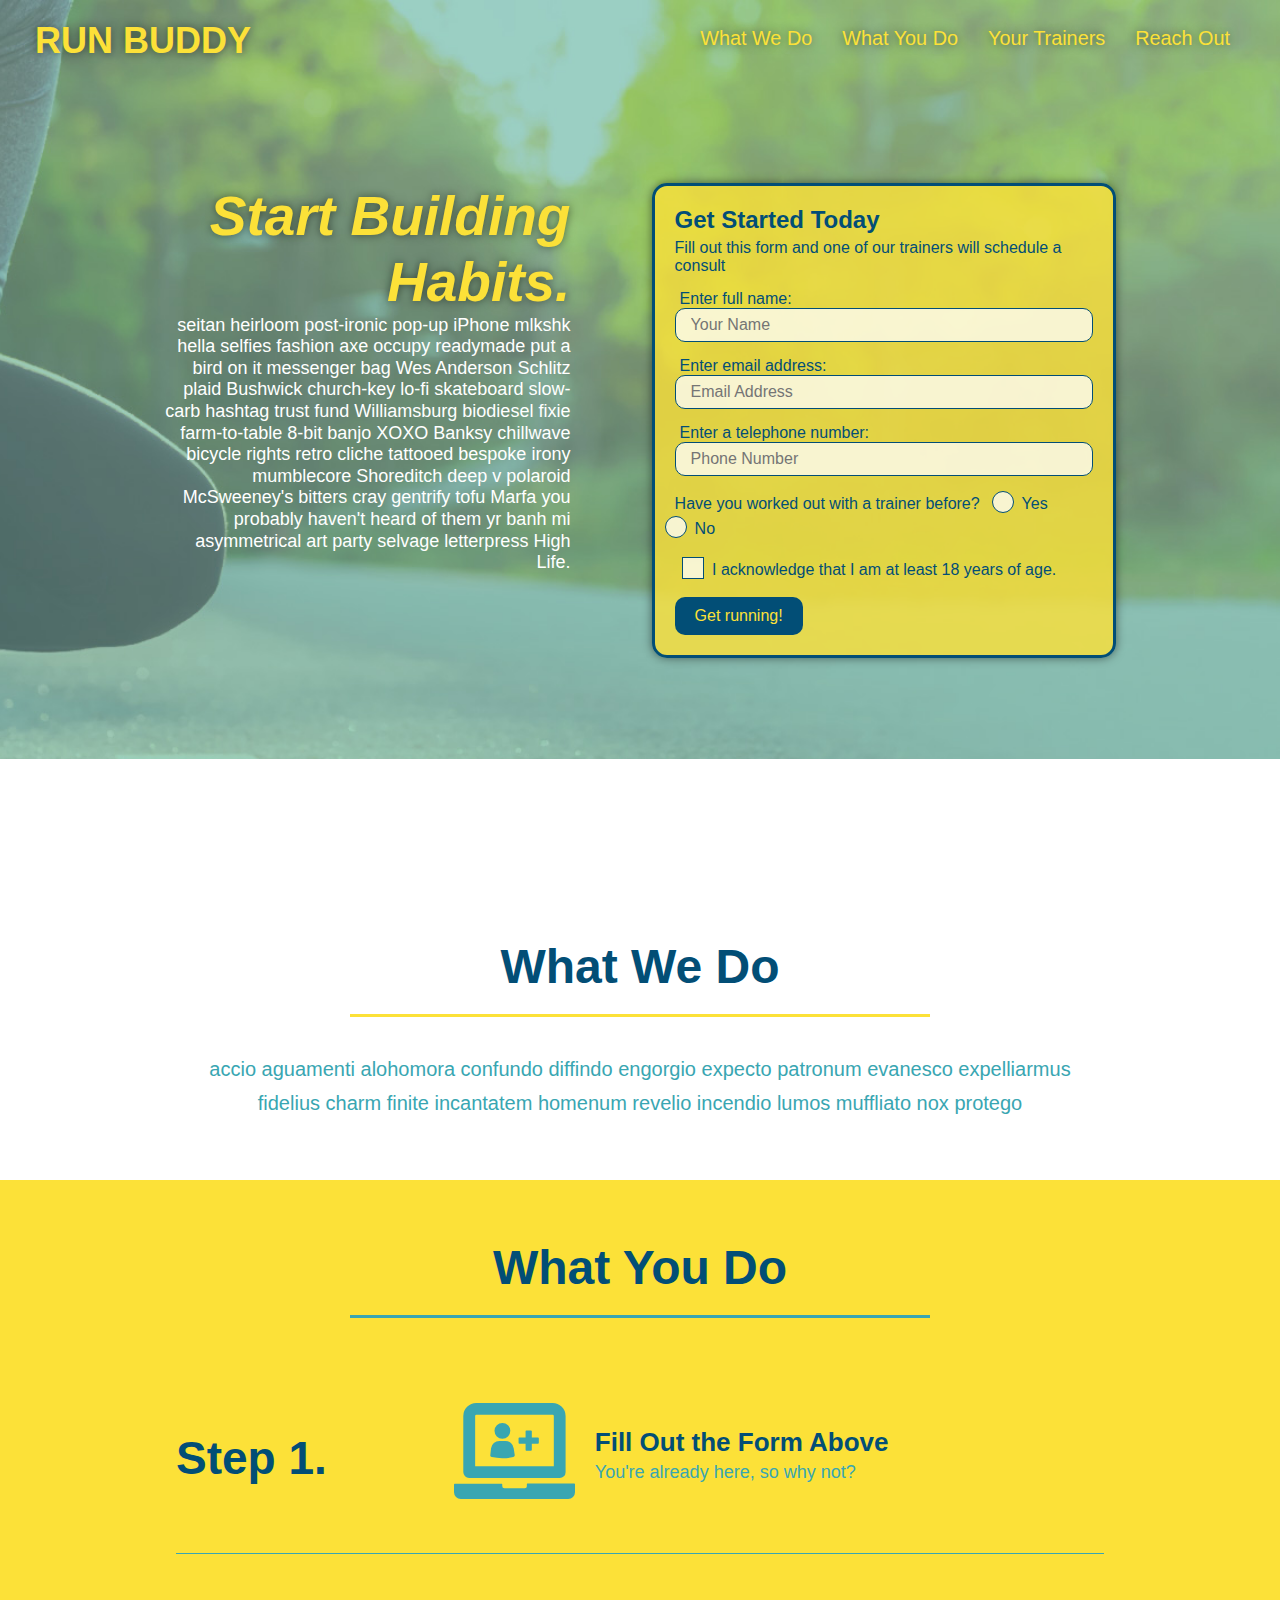
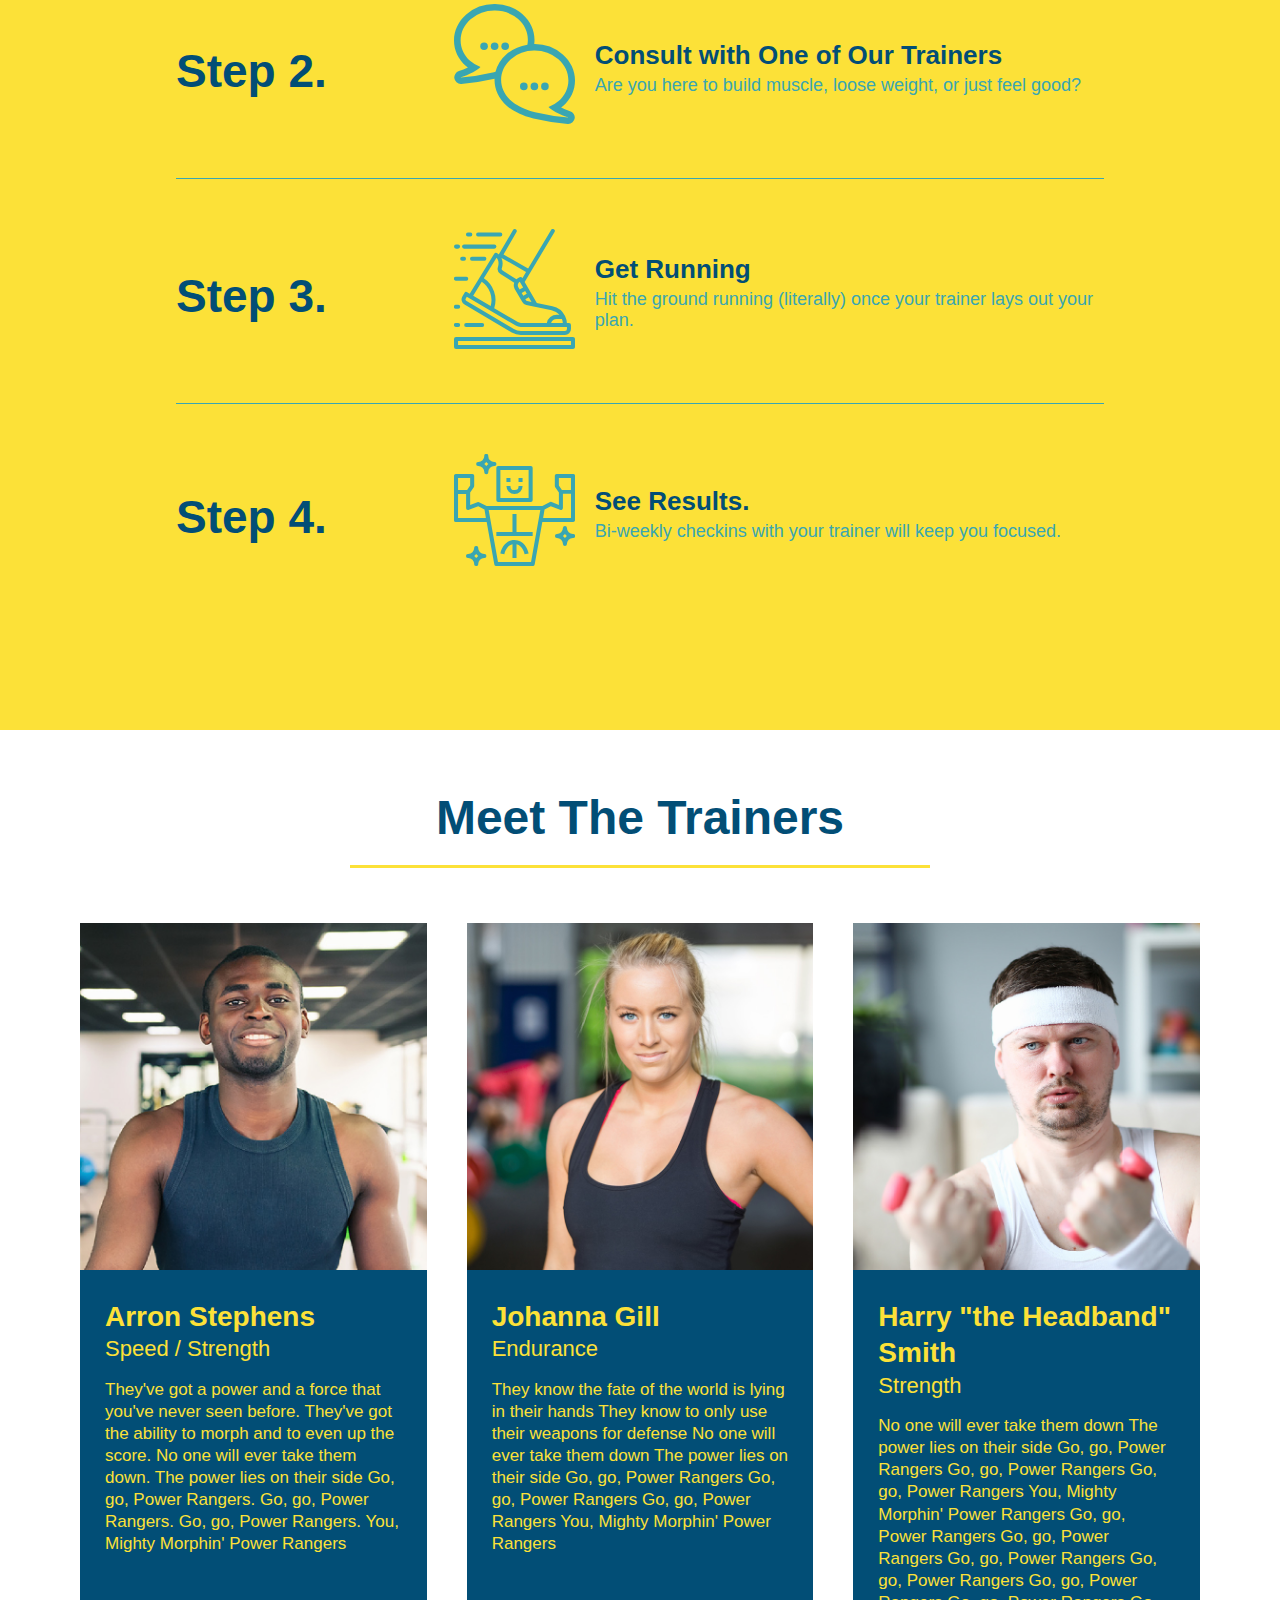
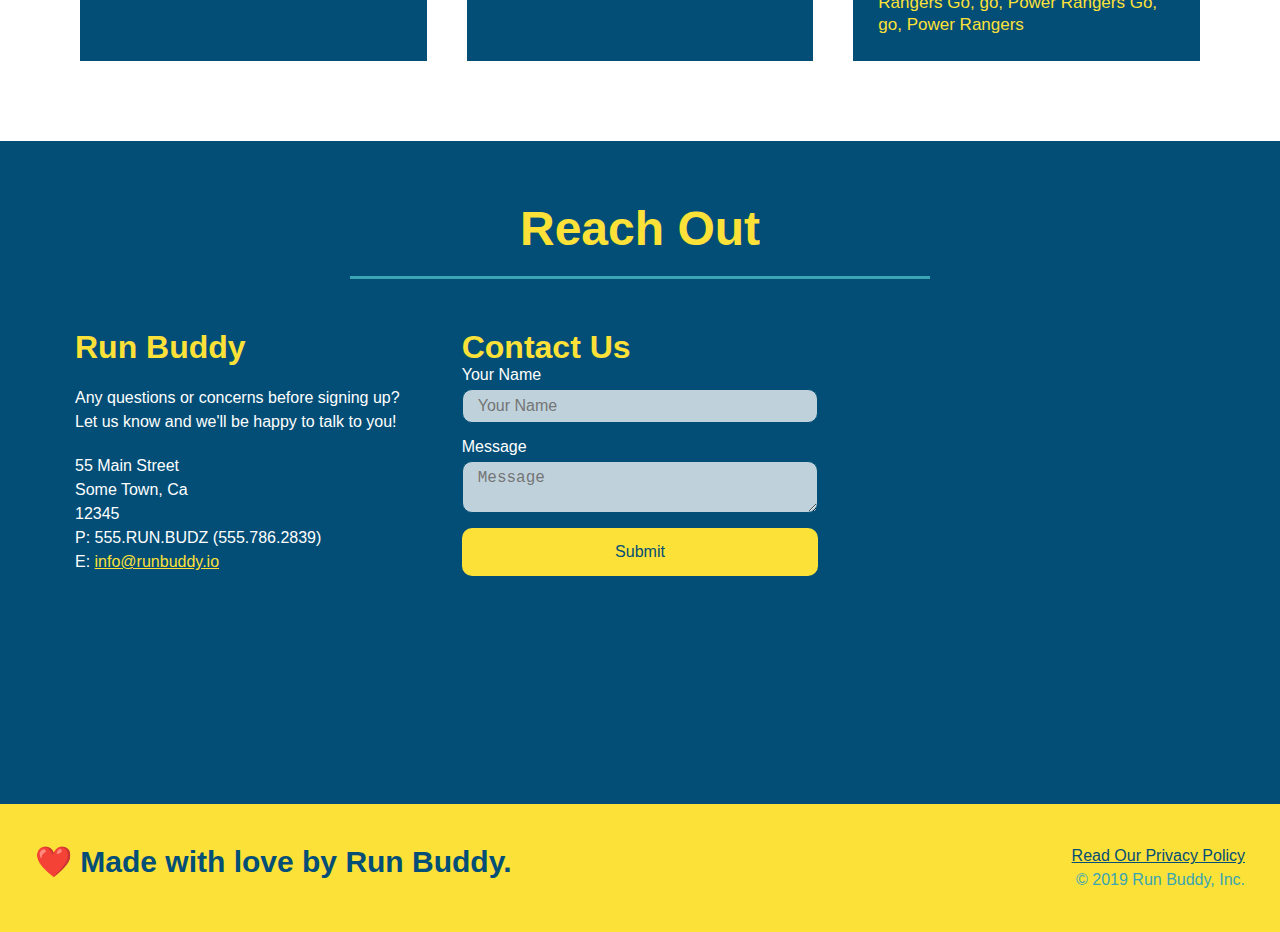
<file: index.html>
<!DOCTYPE html>
<html lang="en">
    <head>
        <link rel="stylesheet" href="./assets/css/style.css" />
        <meta charset="UTF-8"/>
        <title>Run Buddy</title>
        <meta name="viewport" content="width=device-width, initial-scale=1.0" />
    </head>
    <body>

<!-- navigation -->
<header>
  <h1> 
    <a href="/">RUN BUDDY</a>
    </h1>
  <nav>
    <!-- Unordered list element -->
    <ul>
        <!-- list each item -->
        <li>
            <!-- Anchor element -->
            <a href="#what-we-do">What We Do</a>
        </li>
        <li>
            <a href="#what-you-do">What You Do</a>
        </li>
        <li>
            <a href="#your-trainers">Your Trainers</a>
        </li>
        <li>
            <a href="#reach-out">Reach Out</a>
        </li>
    </ul>
  </nav>
</header>

<!-- hero section -->
<section class="hero">
    <div class="hero-cta">
    <h2>Start Building Habits.</h2>
        <p>seitan heirloom post-ironic pop-up iPhone mlkshk hella selfies fashion axe occupy readymade put a bird on it messenger bag Wes Anderson Schlitz plaid Bushwick church-key lo-fi skateboard slow-carb hashtag trust fund Williamsburg biodiesel fixie farm-to-table 8-bit banjo XOXO Banksy chillwave bicycle rights retro cliche tattooed bespoke irony mumblecore Shoreditch deep v polaroid McSweeney's bitters cray gentrify tofu Marfa you probably haven't heard of them yr banh mi asymmetrical art party selvage letterpress High Life.
        </p>
    </div>



    <div class="hero-form">
        <h3>Get Started Today</h3>
        <p> Fill out this form and one of our trainers will schedule a consult</p>
        <form>
            <label for="name">Enter full name:</label>
            <input type="text" class= "form-input" placeholder="Your Name" name="name" id="name"/>
            
            <label for="email">Enter email address:</label>
            <input type="email" class= "form-input" placeholder="Email Address" name="email" id="email" />

            <label for="phone">Enter a telephone number:</label>
            <input type="tel" class= "form-input" placeholder="Phone Number" name="phone" id="phone" />
            <p>
                Have you worked out with a trainer before?
                <span class="radio-wrapper">
                    <input type="radio" name="trainer-confirm" id="trainer-yes" />
                    <label for="trainer-yes">Yes</label>
                </span>
                <span class="radio-wrapper">
                    <input type="radio" name="trainer-confirm" id="trainer-no" />
                    <label for="trainer-no">No</label>
                </span>
            </p>
            <p>
                <span class="checkbox-wrapper">
                    <input type="checkbox" name="age-confirm" id="checkbox" />
                    <label for="checkbox"> I acknowledge that I am at least 18 years of age.</label>
                </span>
            </p>
            <button type="submit">
                Get running!
            </button>
        </form>
    </div>
</section>
<!-- end hero -->

<!-- hero/ jumbotron -->
<section>

</section>

<!-- "what we do" section -->
<section id="what-we-do" class="intro">
    <div class="flex-row">
    <h2 class="section-title primary-border">What We Do
    </h2>
    </div>

    <div class="flex-row">
    <p>
        accio aguamenti alohomora confundo diffindo engorgio expecto patronum evanesco expelliarmus fidelius charm finite incantatem homenum revelio incendio lumos muffliato nox protego 
    </p>
    </div>
</section>

<!-- "what you do" section -->
<section id="what-you-do" class="steps">
    <div class="flex-row">
    <h2 class="section-title secondary-border">What You Do
    </h2>
    </div>

    <div class="step">
        <h3>Step 1.</h3>
        <div class="step-info">
            <div class="step-img">
                <img src="./assets/images/step-1.svg" alt="" />
            </div>
        <div class="step-text">
            <h4>Fill Out the Form Above</h4>
             <p>You're already here, so why not?</p>
        </div>
    </div>
    </div>  

    <div class="step">
        <h3>Step 2.</h3>
        <div class="step-info">
            <div class="step-img">
              <img src="./assets/images/step-2.svg" alt="" />
            </div>
        <div class="step-text">
            <h4>Consult with One of Our Trainers</h4>
            <p>Are you here to build muscle, loose weight, or just feel good?</p>
        </div>
    </div>
    </div>

    <div class="step">
        <h3>Step 3.</h3>
        <div class="step-info">
            <div class="step-img">
                 <img src="./assets/images/step-3.svg" alt="" />
            </div>
        <div class="step-text">
            <h4>Get Running</h4>
            <p>Hit the ground running (literally) once your trainer lays out your plan.</p>
        </div>
    </div>
    </div>

    <div class="step">
        <h3>Step 4.</h3>
        <div class="step-info">
            <div class="step-img">
                <img src="./assets/images/step-4.svg" alt="" />
            </div>
        <div class="step-text">
            <h4>See Results.</h4>
            <p>Bi-weekly checkins with your trainer will keep you focused.</p>
        </div>
    </div>
    </div> 
</section>

<!-- "meet the trainers" section -->
<section id="your-trainers">
    <div class="flex-row">
    <h2 class="section-title primary-border">Meet The Trainers</h2>
    </div>
<div class="trainers">
    <article class="trainer">
        <img src="./assets/images/trainer-1.jpg" alt="Arron Stephens in his workout clothes, ready to pump iron." />
        <div class="trainer-bio">
            <h3 class="trainer-name"> Arron Stephens</h3>
            <h4 class="trainer-role"> Speed / Strength</h4>
            <p> They've got a power and a force that you've never seen before. They've got the ability to morph and to even up the score. No one will ever take them down. The power lies on their side
                Go, go, Power Rangers. Go, go, Power Rangers. Go, go, Power Rangers. You, Mighty Morphin' Power Rangers
            </p>
        </div>
    </article>

    <!-- second trainer bio -->
    <article class="trainer">
        <img src="./assets/images/trainer-2.jpg" alt="Joanna Gill cooling off after a workout" />
        <div class="trainer-bio">
            <h3 class="trainer-name">Johanna Gill</h3>
            <h4 class="trainer-role">Endurance</h4>
            <p>They know the fate of the world is lying in their hands
                They know to only use their weapons for defense
                No one will ever take them down
                The power lies on their side
                Go, go, Power Rangers
                Go, go, Power Rangers
                Go, go, Power Rangers
                You, Mighty Morphin' Power Rangers</p>
        </div>
       
    </article>

    <!-- third trainer bio -->
    <article class="trainer">
        <img src="./assets/images/trainer-3.jpg" alt="Harry Smitch wearing a headband and lifting comically small pink weights" />
        <div class="trainer-bio">
            <h3 class="trainer-name">Harry "the Headband" Smith</h3>
            <h4 class="trainer-role">Strength</h4>
            <p>No one will ever take them down
                The power lies on their side
                Go, go, Power Rangers
                Go, go, Power Rangers
                Go, go, Power Rangers
                You, Mighty Morphin' Power Rangers
                Go, go, Power Rangers
                Go, go, Power Rangers
                Go, go, Power Rangers
                Go, go, Power Rangers
                Go, go, Power Rangers
                Go, go, Power Rangers
                Go, go, Power Rangers
            </p>
        </div>
    </article>
</div>
</section>

<!-- "reach out" section -->
<section id="reach-out" class="contact">
    <h2 class="section-title secondary-border">Reach Out</h2>

<div class="contact-info">
    <div>
        <h3>Run Buddy</h3>
        <p>
            Any questions or concerns before signing up?
            <br />
            Let us know and we'll be happy to talk to you!
        </p>

        <address>
            55 Main Street <br />
            Some Town, Ca <br />
            12345<br />
            P: 555.RUN.BUDZ (555.786.2839)<br />
            E: <a href="mailto:info@runbuddy.io">info@runbuddy.io</a>
        </address>

        </div>

     <div class="contact-form">
        <h3>Contact Us</h3>
        <form>
            <label for="contact-name">Your Name</label>
            <input type="text" id="contact-name" placeholder="Your Name" />

            <label for="contact-message">Message</label>
            <textarea id="contact-message" placeholder="Message"></textarea>

            <button type="submit">Submit</button>
        </form>
     </div> 
   
        <iframe 
        src="https://www.google.com/maps/embed?pb=!1m18!1m12!1m3!1d3257.474195996449!2d-80.93888148451083!3d35.26933468029249!2m3!1f0!2f0!3f0!3m2!1i1024!2i768!4f13.1!3m3!1m2!1s0x8856a2535281e5b5%3A0xa78d6cfd27c8b01f!2s808%20Xander%20Dr%2C%20Charlotte%2C%20NC%2028214!5e0!3m2!1sen!2sus!4v1657669983526!5m2!1sen!2sus" 
        style="border:0;" 
        allowfullscreen=""
        loading="lazy">
      </iframe>
    </div>
</section>

<!-- footer -->
<footer>
    <h2>❤️ Made with love by Run Buddy.</h2>
    <div>
        <a href="./privacy-policy.html">Read Our Privacy Policy</a><br />
        &copy; 2019 Run Buddy, Inc.
    </div>
</footer>

    </body>
</html>
</file>
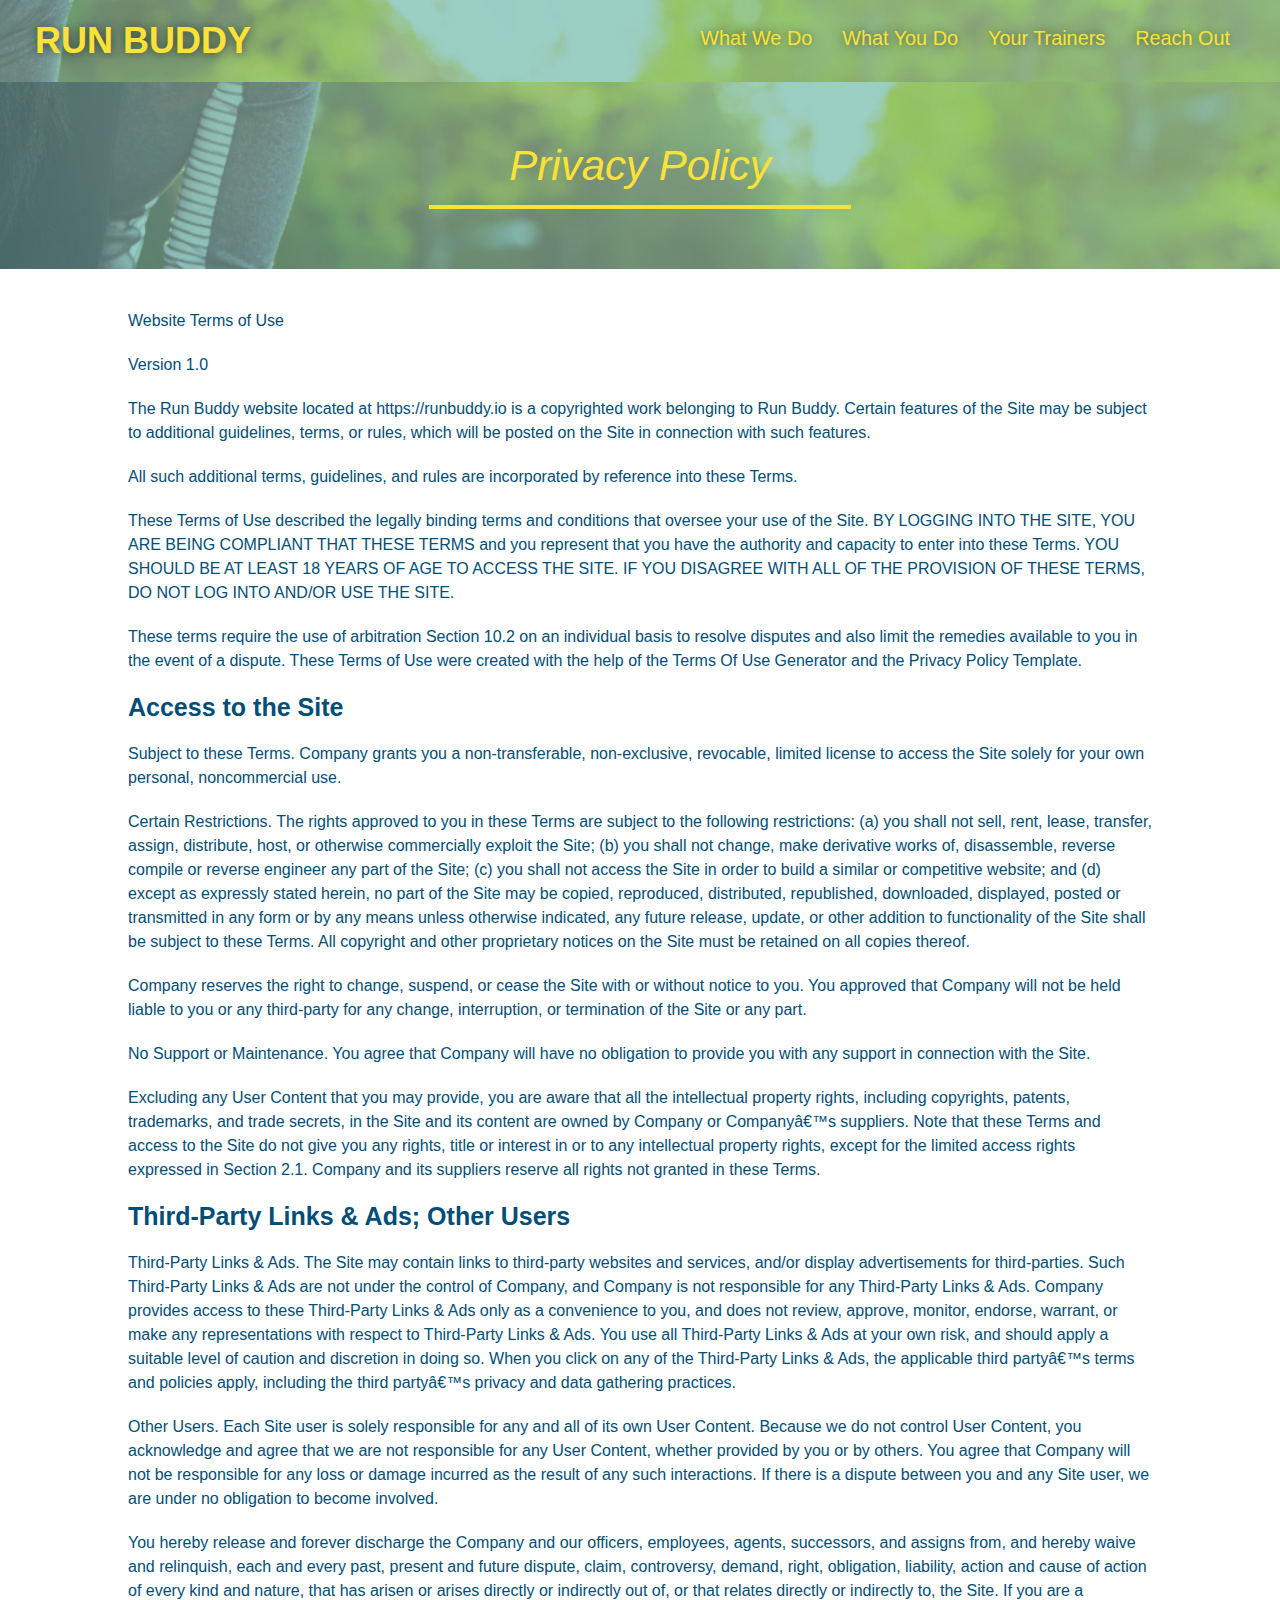
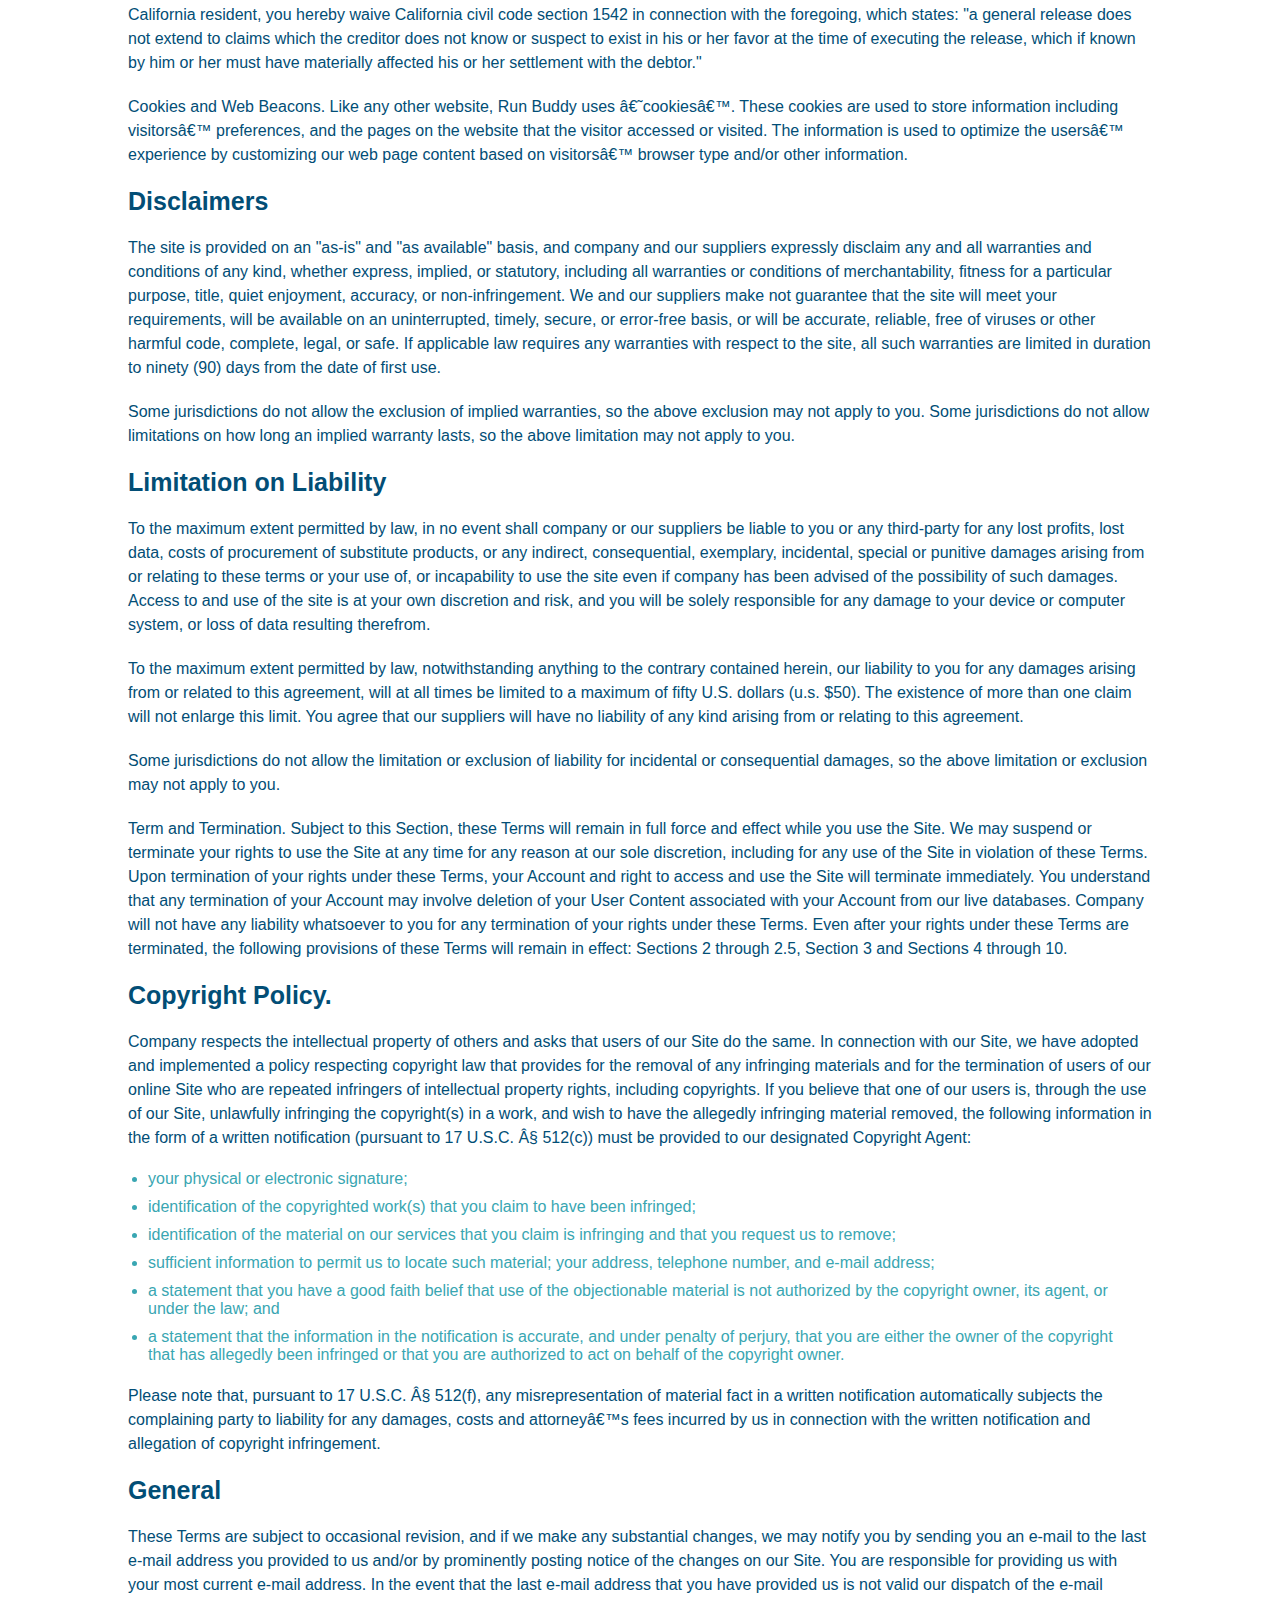
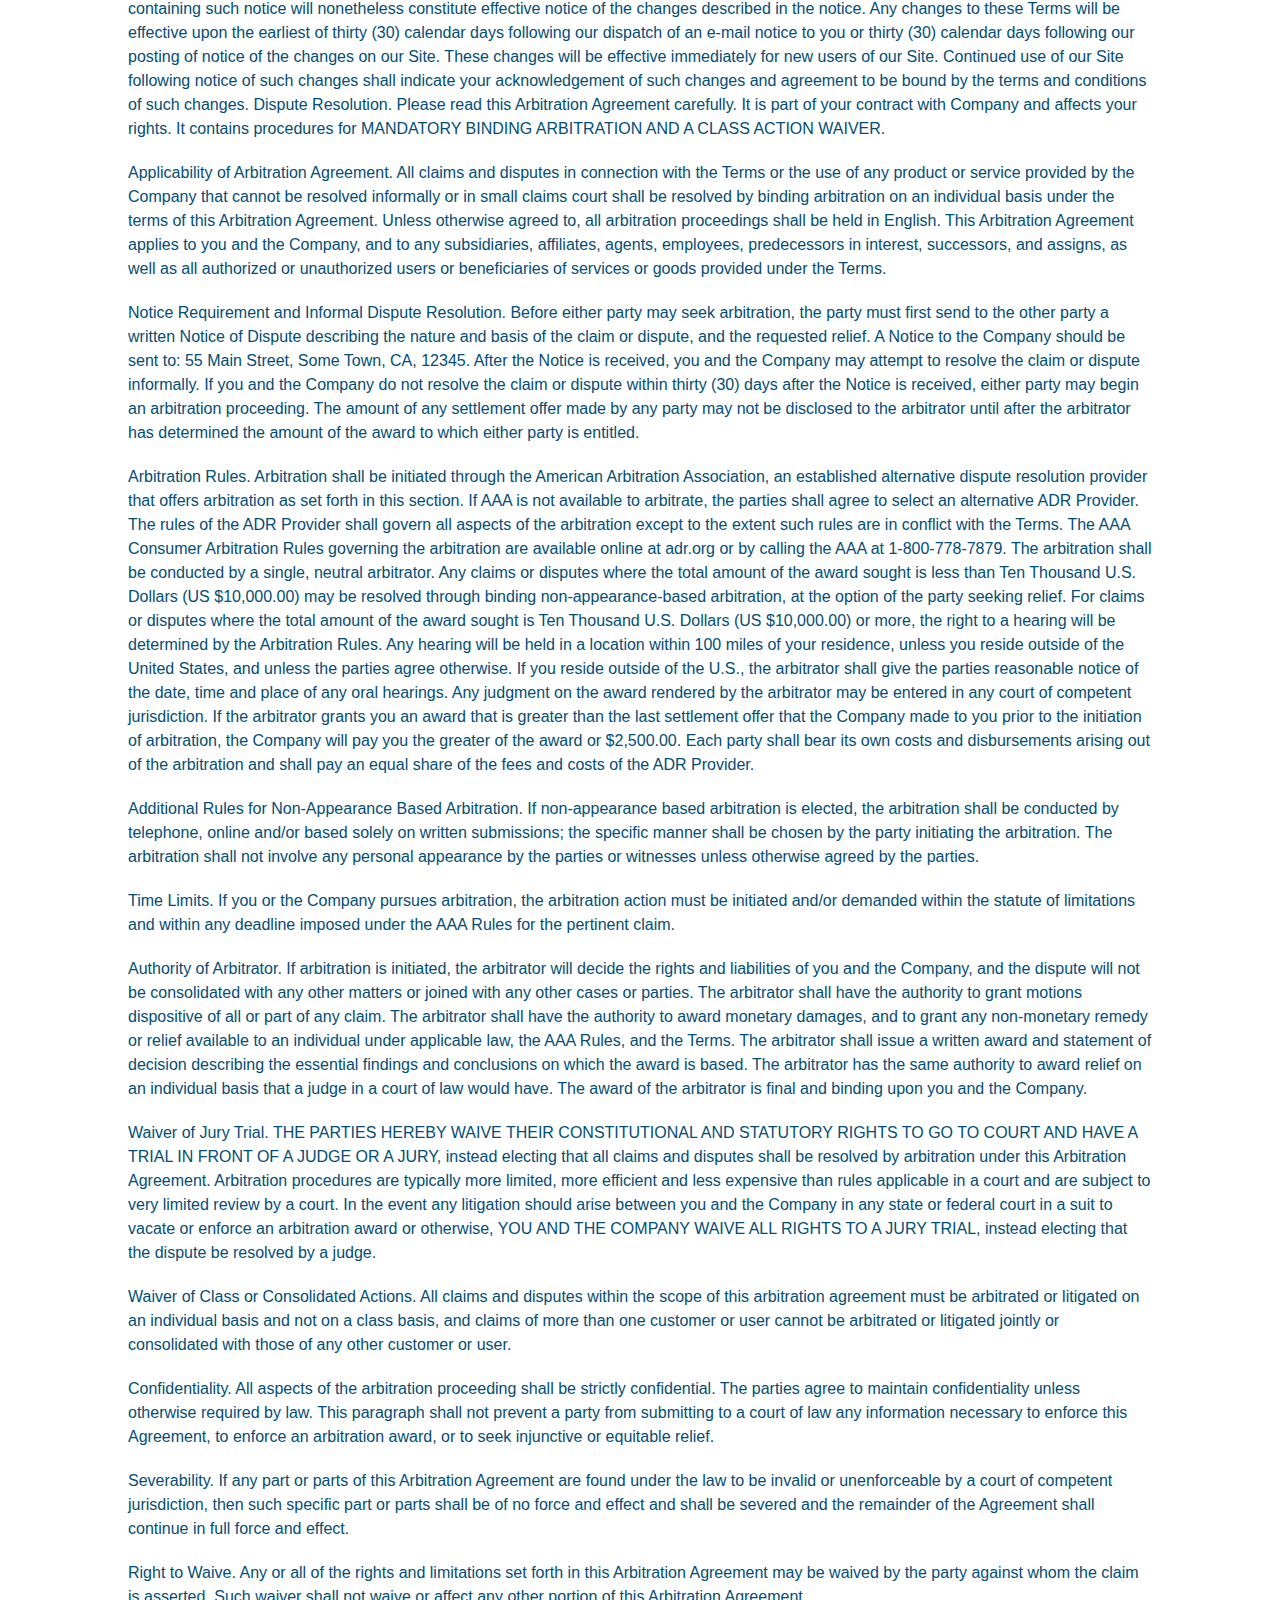
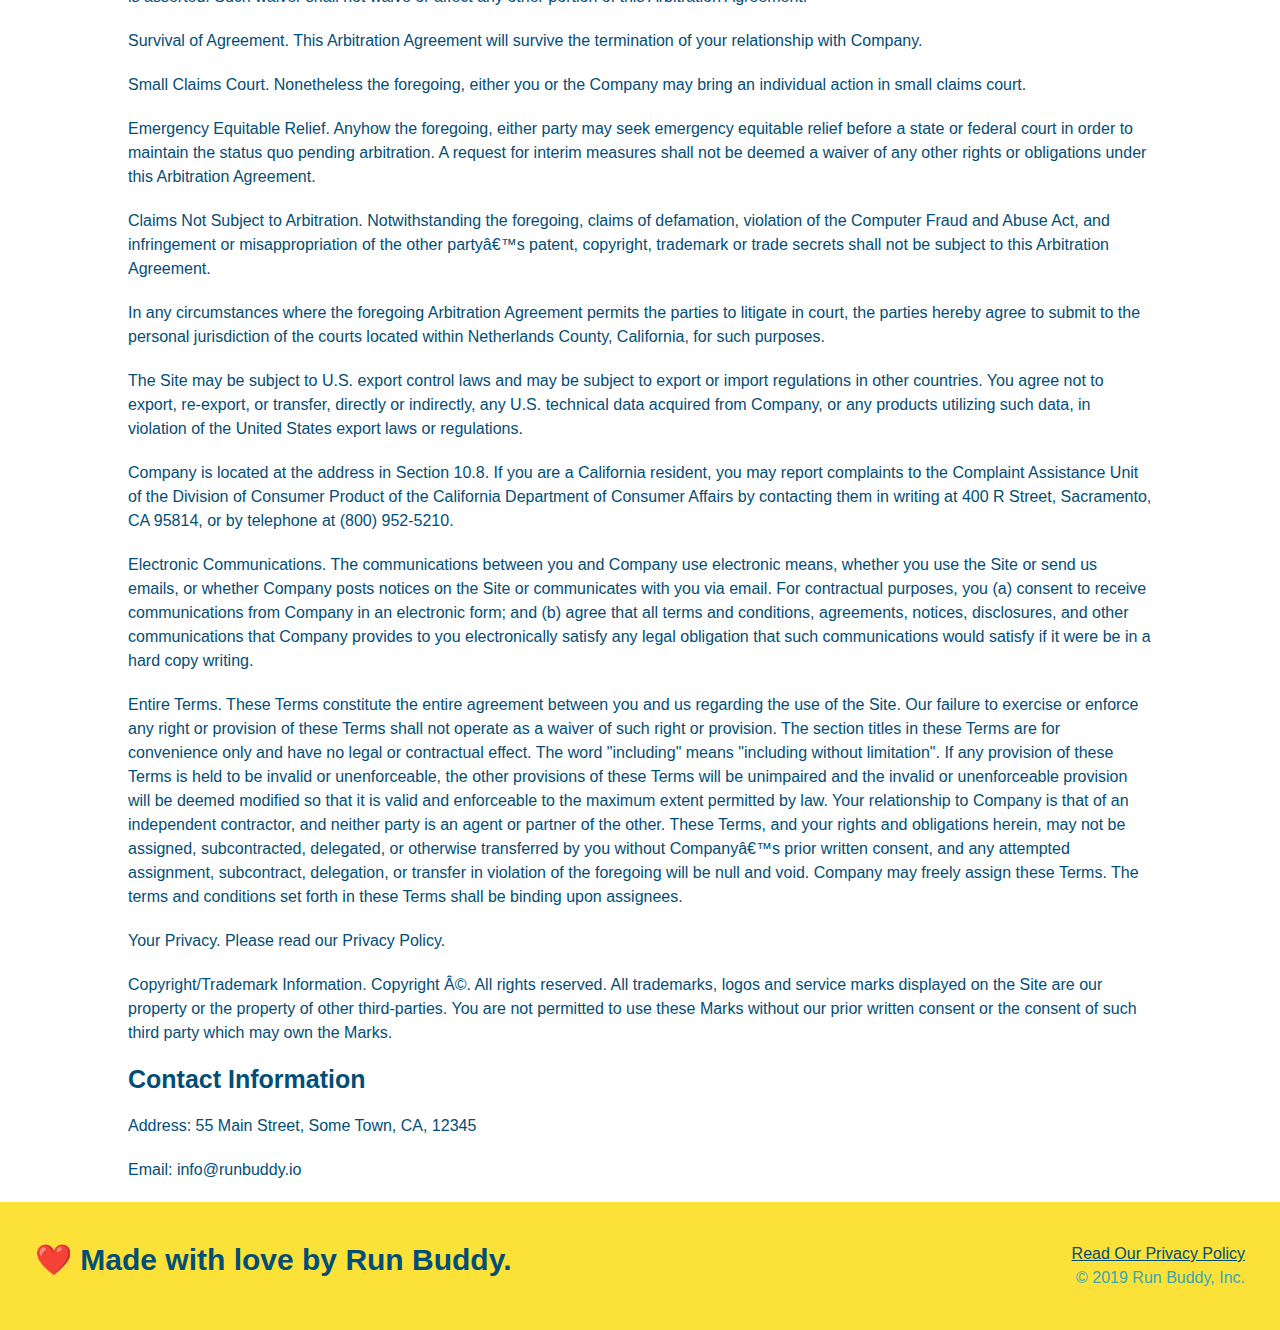
<file: privacy-policy.html>
<!DOCTYPE html>
<html lang="en">
    <head>
        <link rel="stylesheet" href="./assets/css/style.css">
        <link rel="stylesheet" href="./assets/css/secondary-styles.css">
        <meta charset="UTF-8">
        <title>Privacy Policy - Run Buddy</title>
        <meta name="viewport" content="width=device-width, initial-scale=1.0" />
    </head>
    <body>
    </body>
</html>

<!-- navigation -->
<header>
    <h1> 
      <a href="/">RUN BUDDY</a>
      </h1>
    <nav>
      <!-- Unordered list element -->
      <ul>
              <!-- list each item -->
              <li>
                  <!-- Anchor element -->
                  <a href="./index.html#what-we-do">What We Do</a>
              </li>
              <li>
                  <a href="./index.html#what-you-do">What You Do</a>
              </li>
              <li>
                  <a href="./index.html#your-trainers">Your Trainers</a>
              </li>
              <li>
                  <a href="./index.html#reach-out">Reach Out</a>
              </li>
      </ul>
    </nav>
  </header>

<section class="hero">
    <h2 class="page-title">
        Privacy Policy
    </h2>
</section> 

<!-- Policy -->
<article class="secondary-content">

    <p>
        Website Terms of Use
      </p>

      <p>
        Version 1.0
      </p>

      <p>
        The Run Buddy website located at https://runbuddy.io is a copyrighted work belonging to Run Buddy. Certain
        features of the Site may be subject to additional guidelines, terms, or rules, which will be posted on the Site
        in connection with such features.
      </p>

      <p>
        All such additional terms, guidelines, and rules are incorporated by reference into these Terms.
      </p>

      <p>
        These Terms of Use described the legally binding terms and conditions that oversee your use of the Site. BY
        LOGGING INTO THE SITE, YOU ARE BEING COMPLIANT THAT THESE TERMS and you represent that you have the authority
        and capacity to enter into these Terms. YOU SHOULD BE AT LEAST 18 YEARS OF AGE TO ACCESS THE SITE. IF YOU
        DISAGREE WITH ALL OF THE PROVISION OF THESE TERMS, DO NOT LOG INTO AND/OR USE THE SITE.
      </p>

      <p>
        These terms require the use of arbitration Section 10.2 on an individual basis to resolve disputes and also
        limit the remedies available to you in the event of a dispute. These Terms of Use were created with the help of
        the Terms Of Use Generator and the Privacy Policy Template.
      </p>

      <h3>
        Access to the Site
      </h3>

      <p>
        Subject to these Terms. Company grants you a non-transferable, non-exclusive, revocable, limited license to
        access the Site solely for your own personal, noncommercial use.
      </p>

      <p>
        Certain Restrictions. The rights approved to you in these Terms are subject to the following restrictions: (a)
        you shall not sell, rent, lease, transfer, assign, distribute, host, or otherwise commercially exploit the Site;
        (b) you shall not change, make derivative works of, disassemble, reverse compile or reverse engineer any part of
        the Site; (c) you shall not access the Site in order to build a similar or competitive website; and (d) except
        as expressly stated herein, no part of the Site may be copied, reproduced, distributed, republished, downloaded,
        displayed, posted or transmitted in any form or by any means unless otherwise indicated, any future release,
        update, or other addition to functionality of the Site shall be subject to these Terms. All copyright and other
        proprietary notices on the Site must be retained on all copies thereof.
      </p>

      <p>
        Company reserves the right to change, suspend, or cease the Site with or without notice to you. You approved
        that Company will not be held liable to you or any third-party for any change, interruption, or termination of
        the Site or any part.
      </p>

      <p>
        No Support or Maintenance. You agree that Company will have no obligation to provide you with any support in
        connection with the Site.
      </p>

      <p>
        Excluding any User Content that you may provide, you are aware that all the intellectual property rights,
        including copyrights, patents, trademarks, and trade secrets, in the Site and its content are owned by Company
        or Companyâ€™s suppliers. Note that these Terms and access to the Site do not give you any rights, title or
        interest in or to any intellectual property rights, except for the limited access rights expressed in Section
        2.1. Company and its suppliers reserve all rights not granted in these Terms.
      </p>

      <h3>
        Third-Party Links & Ads; Other Users
      </h3>

      <p>
        Third-Party Links & Ads. The Site may contain links to third-party websites and services, and/or display
        advertisements for third-parties. Such Third-Party Links & Ads are not under the control of Company, and Company
        is not responsible for any Third-Party Links & Ads. Company provides access to these Third-Party Links & Ads
        only as a convenience to you, and does not review, approve, monitor, endorse, warrant, or make any
        representations with respect to Third-Party Links & Ads. You use all Third-Party Links & Ads at your own risk,
        and should apply a suitable level of caution and discretion in doing so. When you click on any of the
        Third-Party Links & Ads, the applicable third partyâ€™s terms and policies apply, including the third partyâ€™s
        privacy and data gathering practices.
      </p>

      <p>
        Other Users. Each Site user is solely responsible for any and all of its own User Content. Because we do not
        control User Content, you acknowledge and agree that we are not responsible for any User Content, whether
        provided by you or by others. You agree that Company will not be responsible for any loss or damage incurred as
        the result of any such interactions. If there is a dispute between you and any Site user, we are under no
        obligation to become involved.
      </p>

      <p>
        You hereby release and forever discharge the Company and our officers, employees, agents, successors, and
        assigns from, and hereby waive and relinquish, each and every past, present and future dispute, claim,
        controversy, demand, right, obligation, liability, action and cause of action of every kind and nature, that has
        arisen or arises directly or indirectly out of, or that relates directly or indirectly to, the Site. If you are
        a California resident, you hereby waive California civil code section 1542 in connection with the foregoing,
        which states: "a general release does not extend to claims which the creditor does not know or suspect to exist
        in his or her favor at the time of executing the release, which if known by him or her must have materially
        affected his or her settlement with the debtor."
      </p>

      <p>
        Cookies and Web Beacons. Like any other website, Run Buddy uses â€˜cookiesâ€™. These cookies are used to store
        information including visitorsâ€™ preferences, and the pages on the website that the visitor accessed or visited.
        The information is used to optimize the usersâ€™ experience by customizing our web page content based on visitorsâ€™
        browser type and/or other information.
      </p>

      <h3>
        Disclaimers
      </h3>

      <p>
        The site is provided on an "as-is" and "as available" basis, and company and our suppliers expressly disclaim
        any and all warranties and conditions of any kind, whether express, implied, or statutory, including all
        warranties or conditions of merchantability, fitness for a particular purpose, title, quiet enjoyment, accuracy,
        or non-infringement. We and our suppliers make not guarantee that the site will meet your requirements, will be
        available on an uninterrupted, timely, secure, or error-free basis, or will be accurate, reliable, free of
        viruses or other harmful code, complete, legal, or safe. If applicable law requires any warranties with respect
        to the site, all such warranties are limited in duration to ninety (90) days from the date of first use.
      </p>

      <p>
        Some jurisdictions do not allow the exclusion of implied warranties, so the above exclusion may not apply to
        you. Some jurisdictions do not allow limitations on how long an implied warranty lasts, so the above limitation
        may not apply to you.
      </p>

      <h3>
        Limitation on Liability
      </h3>

      <p>
        To the maximum extent permitted by law, in no event shall company or our suppliers be liable to you or any
        third-party for any lost profits, lost data, costs of procurement of substitute products, or any indirect,
        consequential, exemplary, incidental, special or punitive damages arising from or relating to these terms or
        your use of, or incapability to use the site even if company has been advised of the possibility of such
        damages. Access to and use of the site is at your own discretion and risk, and you will be solely responsible
        for any damage to your device or computer system, or loss of data resulting therefrom.
      </p>

      <p>
        To the maximum extent permitted by law, notwithstanding anything to the contrary contained herein, our liability
        to you for any damages arising from or related to this agreement, will at all times be limited to a maximum of
        fifty U.S. dollars (u.s. $50). The existence of more than one claim will not enlarge this limit. You agree that
        our suppliers will have no liability of any kind arising from or relating to this agreement.
      </p>

      <p>
        Some jurisdictions do not allow the limitation or exclusion of liability for incidental or consequential
        damages, so the above limitation or exclusion may not apply to you.
      </p>

      <p>
        Term and Termination. Subject to this Section, these Terms will remain in full force and effect while you use
        the Site. We may suspend or terminate your rights to use the Site at any time for any reason at our sole
        discretion, including for any use of the Site in violation of these Terms. Upon termination of your rights under
        these Terms, your Account and right to access and use the Site will terminate immediately. You understand that
        any termination of your Account may involve deletion of your User Content associated with your Account from our
        live databases. Company will not have any liability whatsoever to you for any termination of your rights under
        these Terms. Even after your rights under these Terms are terminated, the following provisions of these Terms
        will remain in effect: Sections 2 through 2.5, Section 3 and Sections 4 through 10.
      </p>

      <h3>
        Copyright Policy.
      </h3>

      <p>
        Company respects the intellectual property of others and asks that users of our Site do the same. In connection
        with our Site, we have adopted and implemented a policy respecting copyright law that provides for the removal
        of any infringing materials and for the termination of users of our online Site who are repeated infringers of
        intellectual property rights, including copyrights. If you believe that one of our users is, through the use of
        our Site, unlawfully infringing the copyright(s) in a work, and wish to have the allegedly infringing material
        removed, the following information in the form of a written notification (pursuant to 17 U.S.C. Â§ 512(c)) must
        be provided to our designated Copyright Agent:
      </p>

      <ul>
        <li>
          your physical or electronic signature;
        </li>
        <li>
          identification of the copyrighted work(s) that you claim to have been infringed;
        </li>
        <li>
          identification of the material on our services that you claim is infringing and that you request us to remove;
        </li>
        <li>
          sufficient information to permit us to locate such material; your address, telephone number, and e-mail
          address;
        </li>
        <li>
          a statement that you have a good faith belief that use of the objectionable material is not authorized by the
          copyright owner, its agent, or under the law; and
        </li>
        <li>
          a statement that the information in the notification is accurate, and under penalty of perjury, that you are
          either the owner of the copyright that has allegedly been infringed or that you are authorized to act on
          behalf of the copyright owner.
        </li>
      </ul>

      <p>
        Please note that, pursuant to 17 U.S.C. Â§ 512(f), any misrepresentation of material fact in a written
        notification automatically subjects the complaining party to liability for any damages, costs and attorneyâ€™s
        fees incurred by us in connection with the written notification and allegation of copyright infringement.
      </p>

      <h3>
        General
      </h3>

      <p>
        These Terms are subject to occasional revision, and if we make any substantial changes, we may notify you by
        sending you an e-mail to the last e-mail address you provided to us and/or by prominently posting notice of the
        changes on our Site. You are responsible for providing us with your most current e-mail address. In the event
        that the last e-mail address that you have provided us is not valid our dispatch of the e-mail containing such
        notice will nonetheless constitute effective notice of the changes described in the notice. Any changes to these
        Terms will be effective upon the earliest of thirty (30) calendar days following our dispatch of an e-mail
        notice to you or thirty (30) calendar days following our posting of notice of the changes on our Site. These
        changes will be effective immediately for new users of our Site. Continued use of our Site following notice of
        such changes shall indicate your acknowledgement of such changes and agreement to be bound by the terms and
        conditions of such changes. Dispute Resolution. Please read this Arbitration Agreement carefully. It is part of
        your contract with Company and affects your rights. It contains procedures for MANDATORY BINDING ARBITRATION AND
        A CLASS ACTION WAIVER.
      </p>

      <p>
        Applicability of Arbitration Agreement. All claims and disputes in connection with the Terms or the use of any
        product or service provided by the Company that cannot be resolved informally or in small claims court shall be
        resolved by binding arbitration on an individual basis under the terms of this Arbitration Agreement. Unless
        otherwise agreed to, all arbitration proceedings shall be held in English. This Arbitration Agreement applies to
        you and the Company, and to any subsidiaries, affiliates, agents, employees, predecessors in interest,
        successors, and assigns, as well as all authorized or unauthorized users or beneficiaries of services or goods
        provided under the Terms.
      </p>

      <p>
        Notice Requirement and Informal Dispute Resolution. Before either party may seek arbitration, the party must
        first send to the other party a written Notice of Dispute describing the nature and basis of the claim or
        dispute, and the requested relief. A Notice to the Company should be sent to: 55 Main Street, Some Town, CA,
        12345. After the Notice is received, you and the Company may attempt to resolve the claim or dispute informally.
        If you and the Company do not resolve the claim or dispute within thirty (30) days after the Notice is received,
        either party may begin an arbitration proceeding. The amount of any settlement offer made by any party may not
        be disclosed to the arbitrator until after the arbitrator has determined the amount of the award to which either
        party is entitled.
      </p>

      <p>
        Arbitration Rules. Arbitration shall be initiated through the American Arbitration Association, an established
        alternative dispute resolution provider that offers arbitration as set forth in this section. If AAA is not
        available to arbitrate, the parties shall agree to select an alternative ADR Provider. The rules of the ADR
        Provider shall govern all aspects of the arbitration except to the extent such rules are in conflict with the
        Terms. The AAA Consumer Arbitration Rules governing the arbitration are available online at adr.org or by
        calling the AAA at 1-800-778-7879. The arbitration shall be conducted by a single, neutral arbitrator. Any
        claims or disputes where the total amount of the award sought is less than Ten Thousand U.S. Dollars (US
        $10,000.00) may be resolved through binding non-appearance-based arbitration, at the option of the party seeking
        relief. For claims or disputes where the total amount of the award sought is Ten Thousand U.S. Dollars (US
        $10,000.00) or more, the right to a hearing will be determined by the Arbitration Rules. Any hearing will be
        held in a location within 100 miles of your residence, unless you reside outside of the United States, and
        unless the parties agree otherwise. If you reside outside of the U.S., the arbitrator shall give the parties
        reasonable notice of the date, time and place of any oral hearings. Any judgment on the award rendered by the
        arbitrator may be entered in any court of competent jurisdiction. If the arbitrator grants you an award that is
        greater than the last settlement offer that the Company made to you prior to the initiation of arbitration, the
        Company will pay you the greater of the award or $2,500.00. Each party shall bear its own costs and
        disbursements arising out of the arbitration and shall pay an equal share of the fees and costs of the ADR
        Provider.
      </p>

      <p>
        Additional Rules for Non-Appearance Based Arbitration. If non-appearance based arbitration is elected, the
        arbitration shall be conducted by telephone, online and/or based solely on written submissions; the specific
        manner shall be chosen by the party initiating the arbitration. The arbitration shall not involve any personal
        appearance by the parties or witnesses unless otherwise agreed by the parties.
      </p>

      <p>
        Time Limits. If you or the Company pursues arbitration, the arbitration action must be initiated and/or demanded
        within the statute of limitations and within any deadline imposed under the AAA Rules for the pertinent claim.
      </p>

      <p>
        Authority of Arbitrator. If arbitration is initiated, the arbitrator will decide the rights and liabilities of
        you and the Company, and the dispute will not be consolidated with any other matters or joined with any other
        cases or parties. The arbitrator shall have the authority to grant motions dispositive of all or part of any
        claim. The arbitrator shall have the authority to award monetary damages, and to grant any non-monetary remedy
        or relief available to an individual under applicable law, the AAA Rules, and the Terms. The arbitrator shall
        issue a written award and statement of decision describing the essential findings and conclusions on which the
        award is based. The arbitrator has the same authority to award relief on an individual basis that a judge in a
        court of law would have. The award of the arbitrator is final and binding upon you and the Company.
      </p>

      <p>
        Waiver of Jury Trial. THE PARTIES HEREBY WAIVE THEIR CONSTITUTIONAL AND STATUTORY RIGHTS TO GO TO COURT AND HAVE
        A TRIAL IN FRONT OF A JUDGE OR A JURY, instead electing that all claims and disputes shall be resolved by
        arbitration under this Arbitration Agreement. Arbitration procedures are typically more limited, more efficient
        and less expensive than rules applicable in a court and are subject to very limited review by a court. In the
        event any litigation should arise between you and the Company in any state or federal court in a suit to vacate
        or enforce an arbitration award or otherwise, YOU AND THE COMPANY WAIVE ALL RIGHTS TO A JURY TRIAL, instead
        electing that the dispute be resolved by a judge.
      </p>

      <p>
        Waiver of Class or Consolidated Actions. All claims and disputes within the scope of this arbitration agreement
        must be arbitrated or litigated on an individual basis and not on a class basis, and claims of more than one
        customer or user cannot be arbitrated or litigated jointly or consolidated with those of any other customer or
        user.
      </p>

      <p>
        Confidentiality. All aspects of the arbitration proceeding shall be strictly confidential. The parties agree to
        maintain confidentiality unless otherwise required by law. This paragraph shall not prevent a party from
        submitting to a court of law any information necessary to enforce this Agreement, to enforce an arbitration
        award, or to seek injunctive or equitable relief.
      </p>

      <p>
        Severability. If any part or parts of this Arbitration Agreement are found under the law to be invalid or
        unenforceable by a court of competent jurisdiction, then such specific part or parts shall be of no force and
        effect and shall be severed and the remainder of the Agreement shall continue in full force and effect.
      </p>

      <p>
        Right to Waive. Any or all of the rights and limitations set forth in this Arbitration Agreement may be waived
        by the party against whom the claim is asserted. Such waiver shall not waive or affect any other portion of this
        Arbitration Agreement.
      </p>

      <p>
        Survival of Agreement. This Arbitration Agreement will survive the termination of your relationship with
        Company.
      </p>

      <p>
        Small Claims Court. Nonetheless the foregoing, either you or the Company may bring an individual action in small
        claims court.
      </p>

      <p>
        Emergency Equitable Relief. Anyhow the foregoing, either party may seek emergency equitable relief before a
        state or federal court in order to maintain the status quo pending arbitration. A request for interim measures
        shall not be deemed a waiver of any other rights or obligations under this Arbitration Agreement.
      </p>

      <p>
        Claims Not Subject to Arbitration. Notwithstanding the foregoing, claims of defamation, violation of the
        Computer Fraud and Abuse Act, and infringement or misappropriation of the other partyâ€™s patent, copyright,
        trademark or trade secrets shall not be subject to this Arbitration Agreement.
      </p>

      <p>
        In any circumstances where the foregoing Arbitration Agreement permits the parties to litigate in court, the
        parties hereby agree to submit to the personal jurisdiction of the courts located within Netherlands County,
        California, for such purposes.
      </p>

      <p>
        The Site may be subject to U.S. export control laws and may be subject to export or import regulations in other
        countries. You agree not to export, re-export, or transfer, directly or indirectly, any U.S. technical data
        acquired from Company, or any products utilizing such data, in violation of the United States export laws or
        regulations.
      </p>

      <p>
        Company is located at the address in Section 10.8. If you are a California resident, you may report complaints
        to the Complaint Assistance Unit of the Division of Consumer Product of the California Department of Consumer
        Affairs by contacting them in writing at 400 R Street, Sacramento, CA 95814, or by telephone at (800) 952-5210.
      </p>

      <p>
        Electronic Communications. The communications between you and Company use electronic means, whether you use the
        Site or send us emails, or whether Company posts notices on the Site or communicates with you via email. For
        contractual purposes, you (a) consent to receive communications from Company in an electronic form; and (b)
        agree that all terms and conditions, agreements, notices, disclosures, and other communications that Company
        provides to you electronically satisfy any legal obligation that such communications would satisfy if it were be
        in a hard copy writing.
      </p>

      <p>
        Entire Terms. These Terms constitute the entire agreement between you and us regarding the use of the Site. Our
        failure to exercise or enforce any right or provision of these Terms shall not operate as a waiver of such right
        or provision. The section titles in these Terms are for convenience only and have no legal or contractual
        effect. The word "including" means "including without limitation". If any provision of these Terms is held to be
        invalid or unenforceable, the other provisions of these Terms will be unimpaired and the invalid or
        unenforceable provision will be deemed modified so that it is valid and enforceable to the maximum extent
        permitted by law. Your relationship to Company is that of an independent contractor, and neither party is an
        agent or partner of the other. These Terms, and your rights and obligations herein, may not be assigned,
        subcontracted, delegated, or otherwise transferred by you without Companyâ€™s prior written consent, and any
        attempted assignment, subcontract, delegation, or transfer in violation of the foregoing will be null and void.
        Company may freely assign these Terms. The terms and conditions set forth in these Terms shall be binding upon
        assignees.
      </p>

      <p>
        Your Privacy. Please read our Privacy Policy.
      </p>

      <p>
        Copyright/Trademark Information. Copyright Â©. All rights reserved. All trademarks, logos and service marks
        displayed on the Site are our property or the property of other third-parties. You are not permitted to use
        these Marks without our prior written consent or the consent of such third party which may own the Marks.
      </p>

      <h3>
        Contact Information
      </h3>

      <p>
        Address: 55 Main Street, Some Town, CA, 12345
      </p>

      <p>
        Email: info@runbuddy.io
      </p>

</article>

  <!-- footer -->
<footer>
    <h2>❤️ Made with love by Run Buddy.</h2>
    <div>
        <a href="#">Read Our Privacy Policy</a><br />
        &copy; 2019 Run Buddy, Inc.
    </div>
</footer>

    </body>
</html>
</file>
<file: assets/css/style.css>
:root{
    --primary-color: #fce138;
    --secondary-color: #024e76;
    --tertiary-color: #39a6b2;
}

*{
    margin: 0;
    padding: 0;
    box-sizing: border-box;
}

body {
    color: var(--tertiary-color);
    font-family: Helvetica, Arial, sans-serif;
}
/*apply styles to <header>*/
header {
    padding: 20px 35px;
    background-color: var(--tertiary-color);
    display: flex;
    justify-content: space-between;
    flex-wrap: wrap;
    position: sticky;
    top: 0;
        position: -webkit-sticky;
        position: sticky;
        top: 0;
    background-image: url("../images/hero-bg.jpeg");
    background-size: cover;
    background-position: center;
    background-attachment: fixed;
    background-position: 80%;
    z-index: 9999;
}

header h1 {
    font-weight: bold;
    font-size: 36px;
    color: var(--primary-color);
    margin: 0;
    text-shadow: 0 0 10px rgba(0, 0, 0, 0.5);
}

header a {
    text-decoration: none;
    color: var(--primary-color);
}

header nav {
    margin: 7px 0;
}
header nav ul {
    display: flex;
    flex-wrap: wrap;
    justify-content: space-between;
    align-items: center;
    list-style: none;
}

header nav ul li a {
    padding: 10px 15px;
    font-weight: lighter;
    font-size: 1.55vw;
    text-shadow: 0 0 10px rgba(0, 0, 0, 0.5);
}

header nav ul li a:hover {
    background: var(--primary-color);
    color: var(--secondary-color);
    border-radius: 15px;
    text-shadow: none;
}

footer {
    background: var(--primary-color);
    width: 100%;
    padding: 40px 35px;
    display: flex;
    justify-content: space-between;
    flex-wrap: wrap;
}
footer h2 {
    color: var(--secondary-color);
    font-size: 30px;
    margin:0;
}

footer div {
    line-height: 1.5;
    text-align: right;
}

footer a {
    color: var(--secondary-color);
}

section{
    padding: 60px;
}

/* Hero Style Start */
.hero {
    background-image: url("../images/hero-bg.jpeg");
    background-size: cover;
    background-position: center;
    display: flex;
    justify-content: center;
    flex-wrap: wrap;
    align-items: flex-start;
    background-attachment: fixed;
    background-position: 80%;
}

.hero-form {
    border: 3px solid var(--secondary-color);
    background-color: rgba(252,225,56,0.8);
    padding: 20px;
    color: var(--secondary-color);
    width: 40%;
    margin: 3.5%;
    box-shadow: 0 0 10px rgba(0, 0, 0, 0.5);
    border-radius: 15px;
}

.hero-form h3 {
   font-size: 24px; 
   margin: 0;
}

.hero-form p {
    margin: 5px 0 15px 0;
}

.form-input {
    border: 1px solid var(--secondary-color);
    display: block;
    padding: 7px 15px;
    font-size: 16px;
    color: var(--secondary-color);
    width: 100%;
    margin-bottom: 15px;
    border-radius: 10px;
    background-color: rgba(255,255,255,0.75);
}

.form-input:focus{
    background-color: rgba(255,255,255,1);
    outline: none;
}

.hero-form label {
    margin: 0 5px;
}

.checkbox-wrapper input, .radio-wrapper input{
    opacity: 0;
}

.checkbox-wrapper label, .radio-wrapper label{
    position: relative;
    left: 10px;
    margin: 10px;
    line-height: 1.6;
}

.checkbox-wrapper label::before, .radio-wrapper label::before{
    content: "";
    height: 20px;
    width: 20px;
    background: rgba(255,255,255,0.75);
    border: 1px solid var(--secondary-color);
    position: absolute;
    top: -4px;
    left: -30px;
}

.radio-wrapper label::before{
    border-radius: 50%;
}

.radio-wrapper label::after {
    content: "";
    width: 20px;
    height: 20px;
    border-radius: 50%;
    background: var(--secondary-color);
    position: absolute;
    left: -29px;
    top: -3px;
    background-image: radial-gradient(circle, var(--tertiary-color), var(--secondary-color));
  }
  
  .checkbox-wrapper input + label::after, .radio-wrapper input + label::after {
    content: none;
  }

  .checkbox-wrapper input:checked + label::after, .radio-wrapper input:checked + label::after{
    content: "";
  }

  .checkbox-wrapper label::after {
    content: "";
    height: 6px;
    width: 14px;
    border-left: 2px solid ;
    border-bottom: 2px solid var(--secondary-color);
    position: absolute;
    left: -26px;
    top: 1px;
    transform: rotate(-58deg);
  }

.hero-form button {
    color: var(--primary-color);
    background-color: var(--secondary-color);
    border: none;
    padding: 10px 20px;
    font-size: 16px;
    border-radius: 10px;
}

.hero-form button:hover{
    background-color: var(--tertiary-color);
}

.hero-cta{
    width: 35%;
    text-align: right;
    margin: 3.5%;
    color: #fff;
    font-size: 18px;
    line-height: 1.2;
}

.hero-cta h2{
    font-style: italic;
    font-size: 55px;
    color: var(--primary-color);
    text-shadow: 0 0 10px rgba(0, 0, 0, 0.5);
}
/* Hero Style End */

/* What We Do Section */

.flex-row {
    display: flex;
}

.intro{
   text-align: center;
}

.intro p{
    line-height: 1.7;
    color: var(--tertiary-color);
    width: 80%;
    font-size: 20px;
    margin: 0 auto;
    text-align: center;
}

/* What We Do Section */
.steps{
    background: var(--primary-color);
}

.step{
    margin: 50px auto;
    padding-bottom: 50px;
    width: 80%;
    display: flex;
    flex-wrap: wrap;
    align-items: center;
    justify-content: space-between;
}

.step h3{
    color: var(--secondary-color);
    font-size: 46px;
    margin-top: 10px;
    flex: 1 30%;
}

.step-info{
    flex: 2 70%;
    display: flex;
    flex-wrap: wrap;
    align-items: center;
}

.step-text p{
    color: var(--tertiary-color);
    font-size: 18px;
}

.step-text h4{
    font-size: 26px;
    line-height: 1.5;
    color: var(--secondary-color);
}

.step:not(:last-child) {
    border-bottom: 1px solid var(--tertiary-color);
}

.section-title {
    font-size: 48px;
    color: var(--secondary-color);
    border-bottom: 3px solid;
    padding-bottom: 20px;
    text-align: center;
    margin: 0 auto 35px ;
    width: 50%;
}

.step-img{
    flex: 1 12%;
    margin-right: 20px;
}

.step-img img{
    max-width: 100%;
}

.step-text{
    flex: 12;
}

.primary-border{
    border-color: var(--primary-color);
}

.secondary-border{
    border-color: var(--tertiary-color);
}

/* Meet the Trainers */
.trainers{
    width: 100%;
    margin: 0 auto;
    display: flex;
    flex-wrap: wrap;
    justify-content: space-around;
}

.trainer{
    margin: 20px;
    background: var(--secondary-color);
    color: var(--primary-color);
    flex: 1;
}

.trainer img{
    width: 100%;
}

.trainer-bio{
    padding: 25px;
    line-height: 1.3;
}

.text-left{
    text-align: left;
}

.text-right {
    text-align: right;
}

.trainer-bio h3{
    font-size: 28px;
}

.trainer-bio h4{
    font-weight: lighter;
    font-size: 22px;
    margin-bottom: 15px;
}

.trainer-bio p{
    font-size: 17px;
}

/* Reach Out Styles Start */
.contact {
    background: var(--secondary-color);
}

.contact h2{
    color:var(--primary-color);
}

.contact-info > * {
    flex: 1;
    margin: 15px;
}
.contact-info{
    display: flex;
    justify-content: space-between;
    flex-wrap: wrap;
}

.contact-form input, .contact-form textarea {
    border: 1px solid var(--secondary-color);
    display: block;
    padding: 7px 15px;
    font-size: 16px;
    color: var(--secondary-color);
    width: 100%;
    margin-bottom: 15px;
    margin-top: 5px;
    border-radius: 10px;
    background-color: rgba(255,255,255,0.75);
}

.contact-form input:focus, .contact-form textarea:focus{
    background-color: rgba(255,255,255,1);
    outline: none;
}

.contact-form button {
    width: 100%;
    border: none;
    background: var(--primary-color);
    color: var(--secondary-color);
    text-align: center;
    padding: 15px 0;
    font-size: 16px;
    border-radius: 10px;
}

.contact-formbutton:hover{
    color: var(--primary-color);
    background: var(--tertiary-color);
}

.contact-info iframe{
    height: 400px;
}

.contact-info div{
    color: white;
}

.contact-info h3{
    color: var(--primary-color);
    font-size: 32px;
}

.contact-info p, 
.contact-info address {
    margin: 20px 0;
    line-height: 1.5;
    font-size: 16 px;
    font-style: normal;
}

.contact-info a{
    color: var(--primary-color);
}

/* MEDIA QUERY FOR SMALLER DESKTOP SCREENS AND SMALLER */
@media screen and (max-width: 980px) {
    header{
        padding-bottom: 0;
        justify-content: center;
        position: relative;
    }

    header h1{
        width: 100%;
        text-align: center;
    }

    header nav ul {
        margin-top: 20px;
        width: 100%;
        justify-content: center;
    }

    header nav ul li a {
        font-size: 20px;
    }

    footer h2, footer div {
        text-align: center;
        width: 100%;
    }

    .hero-cta, .hero-form{
        width: 100%;
    }

    .hero-cta{
        text-align: center;
    }

    .section-title{
        width: 80%;
    }

    .trainer{
        flex: 0 70%;
    }

    .contact-info iframe{
        flex: 1 100%;
    }
}

/* MEDIA QUERY FOR TABLETS AND SMALLER */
@media screen and (max-width: 768px) {
    section {
        padding: 30px 15px;
    }

    .step h3{
        flex: 1 100%;
        text-align: center;
        justify-content: center;
    }

    .step-info{
        flex: 2 100%;
        text-align: center;
        justify-content: center;
    }

    .step-img {
        flex: 0 32%;
        margin-right: 0;
        margin-top: 15px;
        margin-bottom: 15px;
    }

    .step-text{
        flex: 100%;
    }

}

/* MEDIA QUERY FOR MOBILE PHONES AND SMALLER */
@media screen and (max-width: 575px){
    .hero-form button {
        width 100%;
    }

    .section-title{
        width: 100%;
    }

    .intro p{
        width: 100%;
    }

    .trainer{
        flex: 0 100%;
    }

    .contact-info{
        text-align: center;
    }

    .contact-info > * {
        flex: 0 100%;
    }

    .contact-form{
        order: 3;
    }
}
</file>
<file: assets/css/secondary-styles.css>
.hero{
    background-position: bottom;
    height: auto;
    text-align: center;
    margin-bottom: 40px;
}

.page-title{
    color: #fce138;
    display: inline-block;
    border-bottom: 4px solid #fce138;
    padding: 0px 80px 15px 80px;
    font-weight: normal;
    font-size: 42px;
    font-style: italic;
}

.secondary-content{
    width: 80%;
    margin: 0 auto;
    color: #024e76;
}

.secondary-content h3{
    font-size: 25px;
    margin: 20px 0px 20px 0px;
}

.secondary-content p{
    font-size: 16px;
    line-height: 1.5;
    margin: 20px 0px 20px 0px;
}

.secondary-content ul{
    margin: 15px 20px 15px 20px;
}

.secondary-content li{
    color: #39a6b2;
    margin: 10px 0px 10px 0px;
}
</file>
